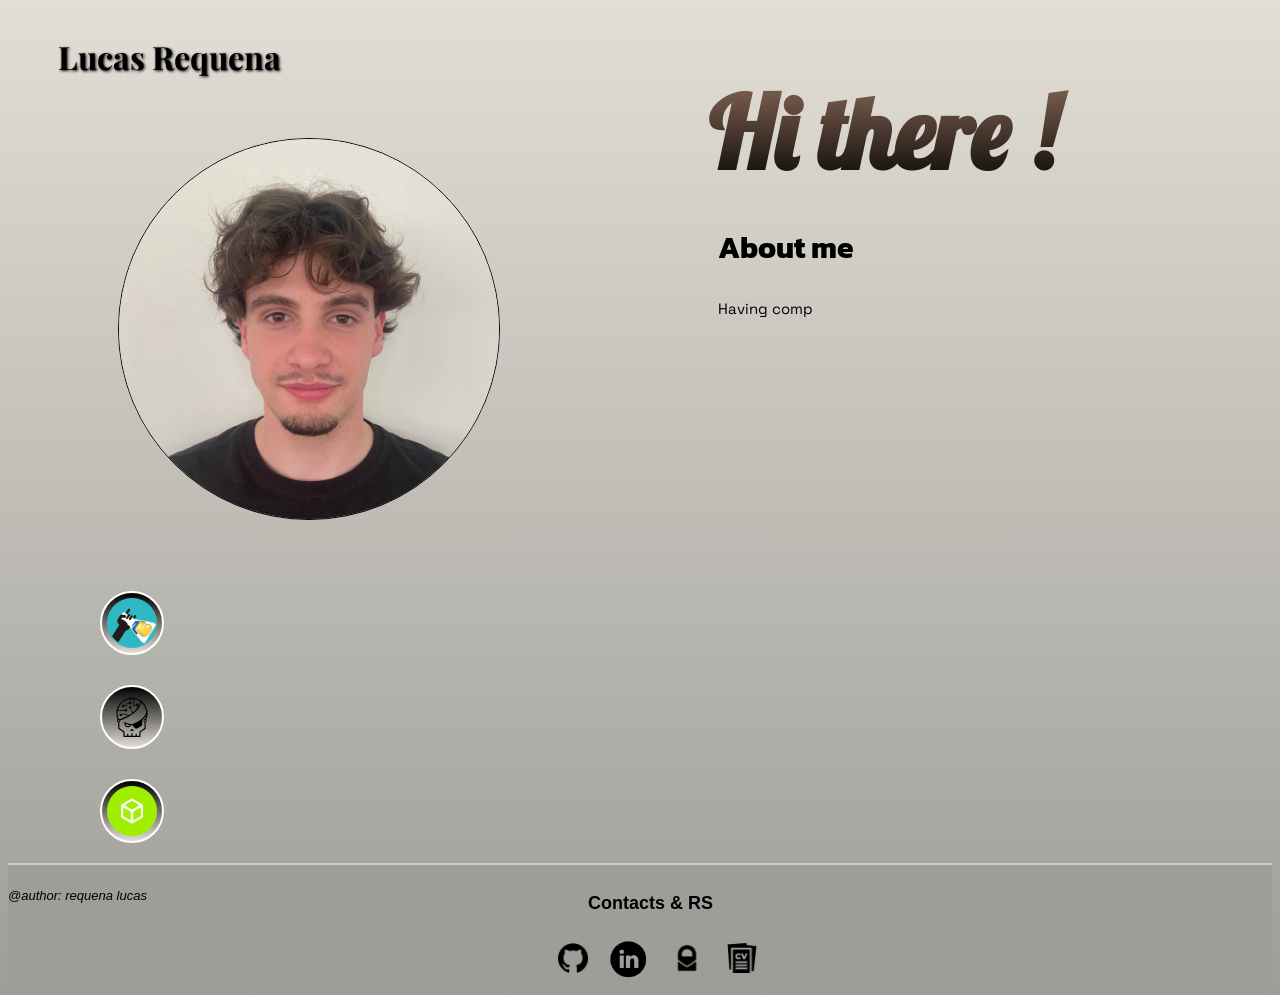
<file: indexold.html>
<!--
@author: Requena Lucas
-->
<!DOCTYPE html>
<html lang="fr">
<head>
    <title>Lucas Requena.</title>
    <meta charset="utf-8">
    <link href="./src/css/style.css" rel="stylesheet">
    <link href="./assets/avatar.jpeg" rel="icon">
    <script src="./src/js/index.js"></script>
    <script src="./src/js/write.js"></script>
</head>
<body>
<header>
    <div id="haut-de-page">
            <ul>
                <li style="float:left" id="shadow-text"><strong><font size="6px">Lucas Requena</font></strong></li>
            </ul>
    </div>
</header>
<main>
    <div class="circle">
        <img src="./assets/moi.jpeg">
        <span><img src="./assets/avatar.jpeg"></span>
    </div>
    <div class="hello">
        <p>Hi there !</p>
    </div>
    <div class="about-me">
        <p>About me</p>
        <br>
    </div>
    <div class="explain-me">
        <p id="text1"><br></p><br>
        <p id="text2"></p>
        <br>
        <p id="text3"></p>
        <br>
        <p id="text4"></p>
    </div>
    <div class="rectangle-skills">
       <ul>
           <li class="links-skills"><img src="./assets/hackinscience.png" height="50" width="50"> <span>Reqlu <a href="google.fr">Team Pylone</a></span></li>
           <li class="links-skills"><img src="./assets/rootme.svg" height="50" width="50"> <span>Root-Me: <a href="google.fr">mall0c</a></span></li>
           <li class="links-skills"><img src="./assets/hackthebox.png" height="50" width="50"><span>HackTheBox: <a href="google.fr">mall0c</a></span></li>
       </ul>
    </div>
</main>
<br><br><br>
<iframe src="https://www.google.com/maps/embed?pb=!1m14!1m12!1m3!1d18099.887497118572!2d2.7003346764704714!3d48.403474676373364!2m3!1f0!2f0!3f0!3m2!1i1024!2i768!4f13.1!5e1!3m2!1sfr!2sfr!4v1687201410071!5m2!1sfr!2sfr" width="400" height="300" style="border:0;" allowfullscreen="" loading="lazy" referrerpolicy="no-referrer-when-downgrade"></iframe>
<footer>
    <p style="float:left">@author: requena lucas</p>
    <div class="RS-Follow">
        <ul>
            <li><strong><font size="4">Contacts & RS</font></strong></li>
        </ul>
    </div>
    <div class="RS">
        <ul>
            <li><img src="./assets/github.png" width="30" height="30"</li>
            <li><img id="linkedin-img" src="./assets/linkedin.png" width="40" height="40"></li>
            <li><img src="./assets/protonmail.png" width="30" height="30"></li>
            <li><img src="./assets/cv.png" width="30" height="30"></li>
        </ul>
    </div>
</footer>
</body>
</html>
</file>
<file: src/css/style.css>
/** import polices **/

@import url('https://fonts.cdnfonts.com/css/wix-madefor-text');
@import url('https://fonts.cdnfonts.com/css/kalam');
@import url('https://fonts.googleapis.com/css2?family=Playfair+Display&display=swap');
@import url('https://fonts.googleapis.com/css2?family=Kanit:ital,wght@1,700&display=swap');
@import url('https://fonts.googleapis.com/css2?family=Lobster&display=swap');
@import url('https://fonts.googleapis.com/css2?family=Bebas+Neue&display=swap');
@import url('https://fonts.googleapis.com/css2?family=Space+Grotesk&display=swap');

body{
    background: linear-gradient(to top, #9E9D99, #e2ded5);

    /** color bg f3f3f3**/
    opacity: 0;
    transition: opacity 1s;
}

footer{
    background-color: #9E9D99;
}
.fade-in {
    opacity: 1 !important;
}

#haut-de-page {
    font-family: 'Playfair Display', sans-serif;
    font-size: 18px;
}

#haut-de-page li {
    color: black;
}

iframe{
    position: relative;
    border-radius: 50px;
    left: 750px;
    top: -10x;
    opacity: 80%;
    transition: 0.3s;
    border: solid 3px;
}

iframe:hover{
    opacity: 100%;
    transition: 0.3s;
    border: solid 2px;
}


#haut-de-page ul{
    display: flex;
}

header{
    margin-top: 20px;
}

ul{
    display: inline;
}

li{
    display: inline;
    margin: 10px;
}

.circle {
    margin-top: 50px;
    margin-left: 110px;
    width: 380px;
    height: 380px;
    border-radius: 50%;
    overflow: hidden;
    border: solid 1.5px;

}

.circle img{
    display: block;
    width: 100%;
    height: 100%;
    object-fit: cover;
    opacity: 98%;
}
.circle img:hover span{
    display: block;
    width: 100%;
    height: 100%;
    object-fit: cover;
    opacity: 98%;
}

.hello p{
    font-family: 'Lobster', sans-serif;
    background: linear-gradient(to bottom, #8e6d5b, black);
    -webkit-background-clip: text;
    -webkit-text-fill-color: transparent;
    font-size: 100px;
    font-weight: bold;
    margin-top: -450px;
    margin-left: 700px;
}

#shadow-text{
  text-shadow: 1px 1px 3px black;
}

.about-me p{
    font-family: 'Kanit', sans-serif;
    font-size: 30px;
    font-weight: bold;
    margin-top: -70px;
    margin-left: 710px;
}

.explain-me p{
    font-family: 'Space Grotesk';
    font-size: 15px;
    margin-top: -1.5%;
    margin-left: 710px;
}


.rectangle-skills {
    width: 500px;
    height: 100px;
    position: relative;
    top: 540px;
    left: 50px;
    border-radius: 50px;
    position: absolute;

}

.rectangle-skills ul,li,span{
    color: white;
    display: block;
    padding-top: 5px;
    align-items: center;

}
.rectangle-skills li{
    border: 2px solid white;
    font-family: 'Bebas Neue', sans-serif;
    width: 50px;
    height:50px;
    border-radius: 50px;
    padding-left: 5px;
    padding-right: 5px;
    padding-top: 5px;
    margin-top: 30px;
    padding-bottom: 5px;
    background: linear-gradient(to bottom, #000000, #e2ded5);
}

.rectangle-skills li:hover{
    border: 2px solid white;
    width: 200px;
    height: 50px;
    border-radius: 50px;
    padding-left: 5px;
    padding-right: 5px;
    padding-top: 5px;
    padding-bottom: 5px;
    transition-duration: 0.8s;
}

.links-skills span {
    display: none;
    padding-top: 10px;
}

.links-skills:hover span {
    display: inline;
    position: relative;
    bottom: 15px;
    left: 20px;
}

.links-skills:hover a{
    color: black;
}

.delayed-appear {
    animation: appear 1s linear forwards;
}

footer {
    margin-top: 130px;
    padding-top: 10px;
    border-top: 2px solid #ccc;
}


.RS-Follow{
    font-family: 'Wix Madefor Text', sans-serif;
    margin-top: -15px;
    margin-left: 530px;
}
.RS-Follow li{
    color: black;
    margin-left: 50px;
}
.RS{
    font-family: 'Wix Madefor Text', sans-serif;
    margin-top: 1px;
    margin-left: 500px;
}

.RS li{
    display: inline-block;
    font-size: 16px;
}

a{
    text-decoration: none;
    color: dark;
}

a:hover{
    color: black;
}

.br {
  height: 50px;
  content: "";
  display: block;
}

#linkedin-img{
    margin-bottom: -6px;
}

footer p{
    font-family: 'Wix Madefor Text', sans-serif;
    font-size: 13px;
    font-style: italic;
}
</file>
